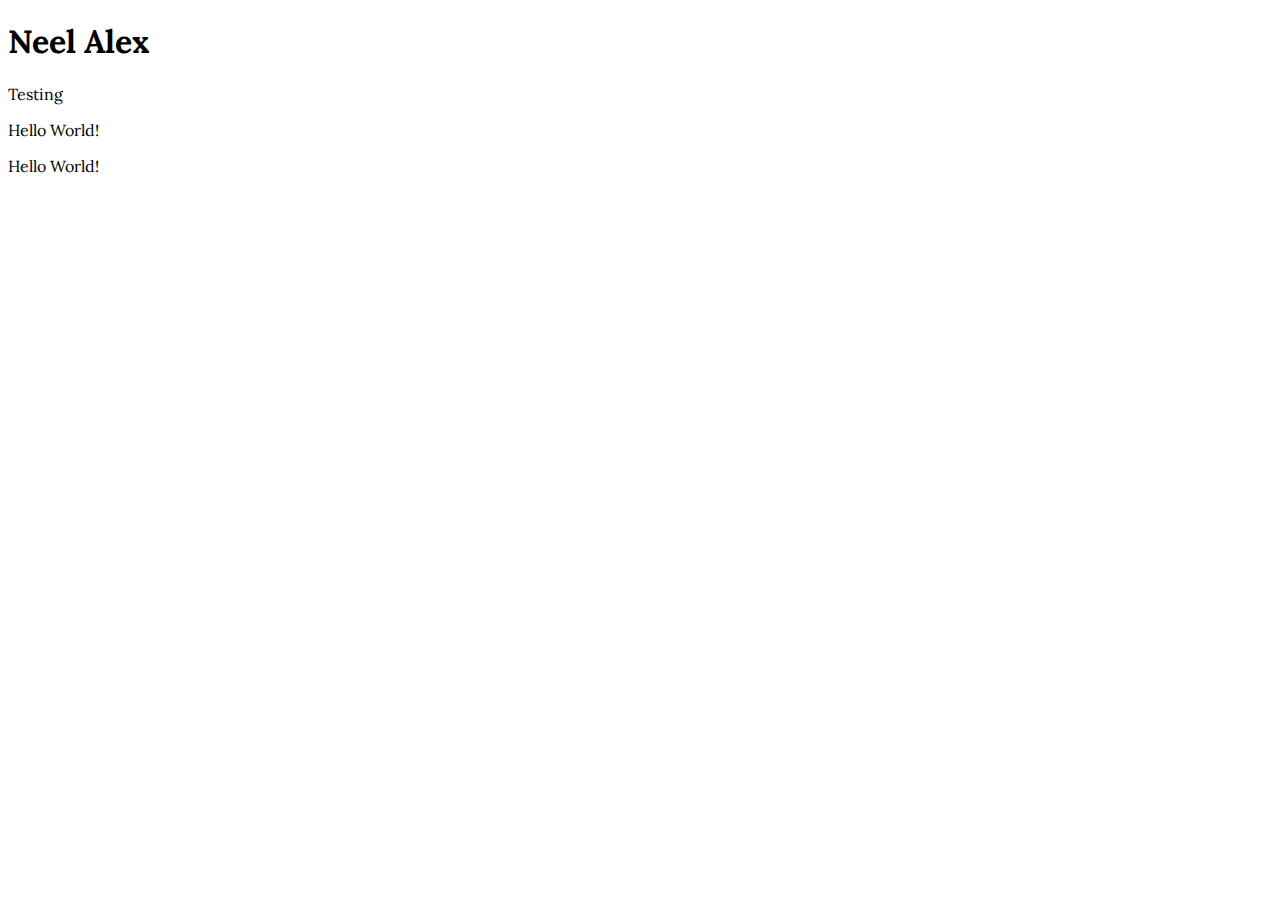
<file: index.html>
<!doctype html>
<html lang="en">

  <head>
    <title>Neel Alex</title>

    <meta charset="utf-8">
    <meta name="viewport" content="width=device-width, initial-scale=1">

    <link href="https://fonts.googleapis.com/css?family=Lora:400" rel="stylesheet">
    <link href="https://cdn.jsdelivr.net/npm/bootstrap@5.0.0-beta1/dist/css/bootstrap.min.css" rel="stylesheet" integrity="sha384-giJF6kkoqNQ00vy+HMDP7azOuL0xtbfIcaT9wjKHr8RbDVddVHyTfAAsrekwKmP1" crossorigin="anonymous">
    <link rel="stylesheet" type="text/css" href="src/css/testing.css">
  </head>

  <body>
    <div class="text-center">
      <h1>Neel Alex</h1>
      <p> Testing </p>

    </div>

    <div class="container">
      <p>Hello World!</p>
      <p>Hello World!</p>
    </div>




    <script src="https://cdn.jsdelivr.net/npm/bootstrap@5.0.0-beta1/dist/js/bootstrap.bundle.min.js" integrity="sha384-ygbV9kiqUc6oa4msXn9868pTtWMgiQaeYH7/t7LECLbyPA2x65Kgf80OJFdroafW" crossorigin="anonymous"></script>
    <script src="src/js/testing.js" type="text/javascript" charset="utf-8"></script>
  </body>
</html>
</file>
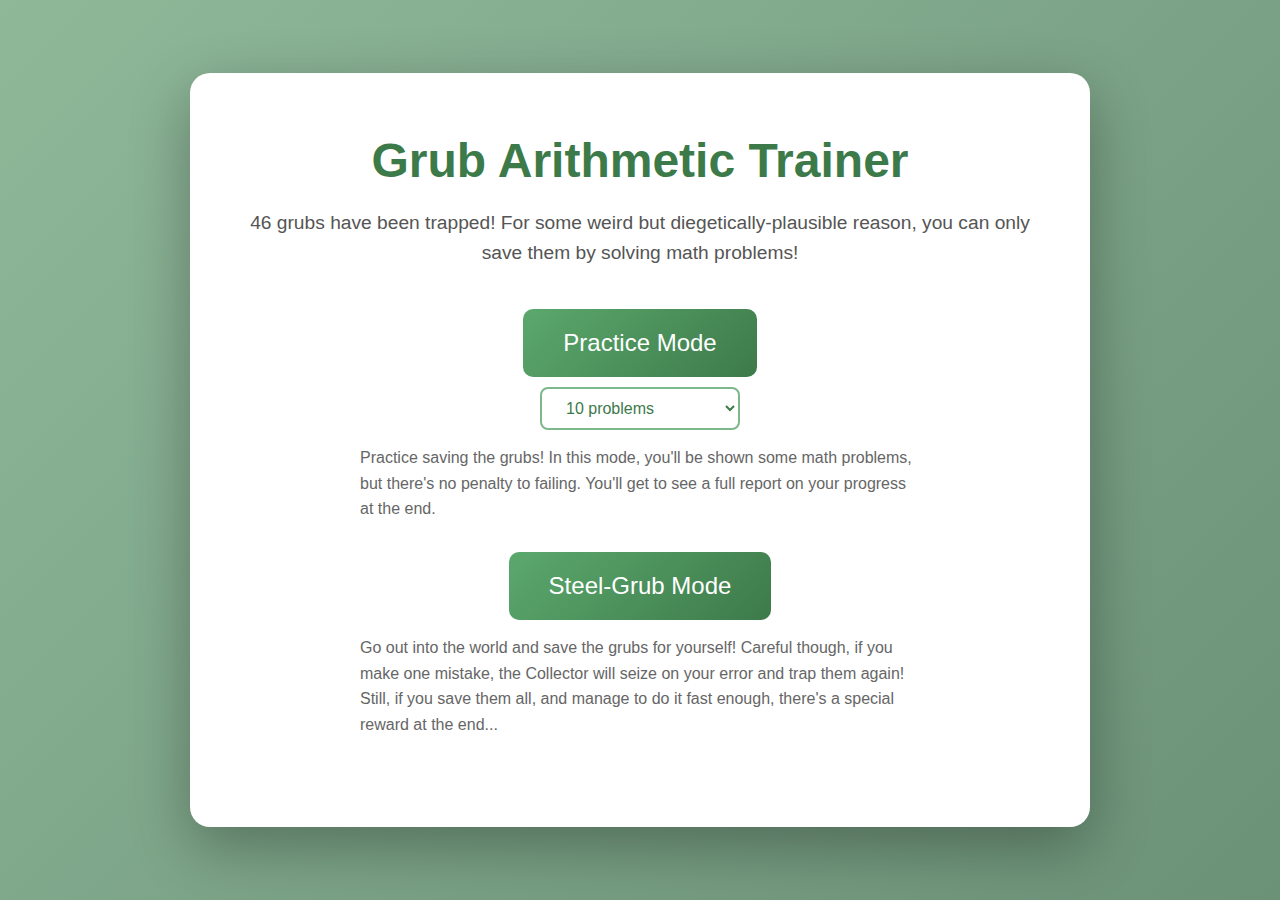
<file: applets/grub-trainer/index.html>
<!doctype html>
<html lang="en">
<head>
  <meta charset="utf-8">
  <meta name="viewport" content="width=device-width, initial-scale=1">
  <title>Grub Arithmetic 1</title>
  <link rel="icon" type="image/png" href="assets/images/grub_icon.png">
  <link rel="stylesheet" href="styles.css">
</head>
<body>
  <!-- Mode Selection Screen -->
  <div id="mode-screen" class="screen active">
    <h1>Grub Arithmetic Trainer</h1>
    <p class="intro-text">46 grubs have been trapped! For some weird but diegetically-plausible reason, you can only save them by solving math problems!</p>

    <div class="mode-section">
      <button id="practice-btn" class="mode-btn">Practice Mode</button>
      <select id="practice-count" class="practice-dropdown">
        <option value="5">5 problems</option>
        <option value="10" selected>10 problems</option>
        <option value="20">20 problems</option>
        <option value="46">46 problems</option>
      </select>
      <p class="mode-description">Practice saving the grubs! In this mode, you'll be shown some math problems, but there's no penalty to failing. You'll get to see a full report on your progress at the end.</p>
    </div>

    <div class="mode-section">
      <button id="steel-grub-btn" class="mode-btn">Steel-Grub Mode</button>
      <p class="mode-description">Go out into the world and save the grubs for yourself! Careful though, if you make one mistake, the Collector will seize on your error and trap them again! Still, if you save them all, and manage to do it fast enough, there's a special reward at the end...</p>
    </div>
  </div>

  <!-- Game Screen -->
  <div id="game-screen" class="screen">
    <div class="header">
      <div id="timer-display" class="timer-display">0:00</div>
      <label class="mute-toggle">
        <input type="checkbox" id="mute-checkbox" class="toggle-checkbox">
        <span class="toggle-slider"></span>
        <span class="toggle-label">Mute</span>
      </label>
    </div>

    <div id="progress-bar" class="progress-bar"></div>

    <div class="problem-area">
      <div id="problem-display" class="problem-display"></div>
      <input type="text" id="answer-input" class="answer-input" autocomplete="off" inputmode="numeric">
    </div>
  </div>

  <!-- Results Screen -->
  <div id="results-screen" class="screen">
    <div id="results-content"></div>
  </div>

  <script src="app.js"></script>
</body>
</html>
</file>
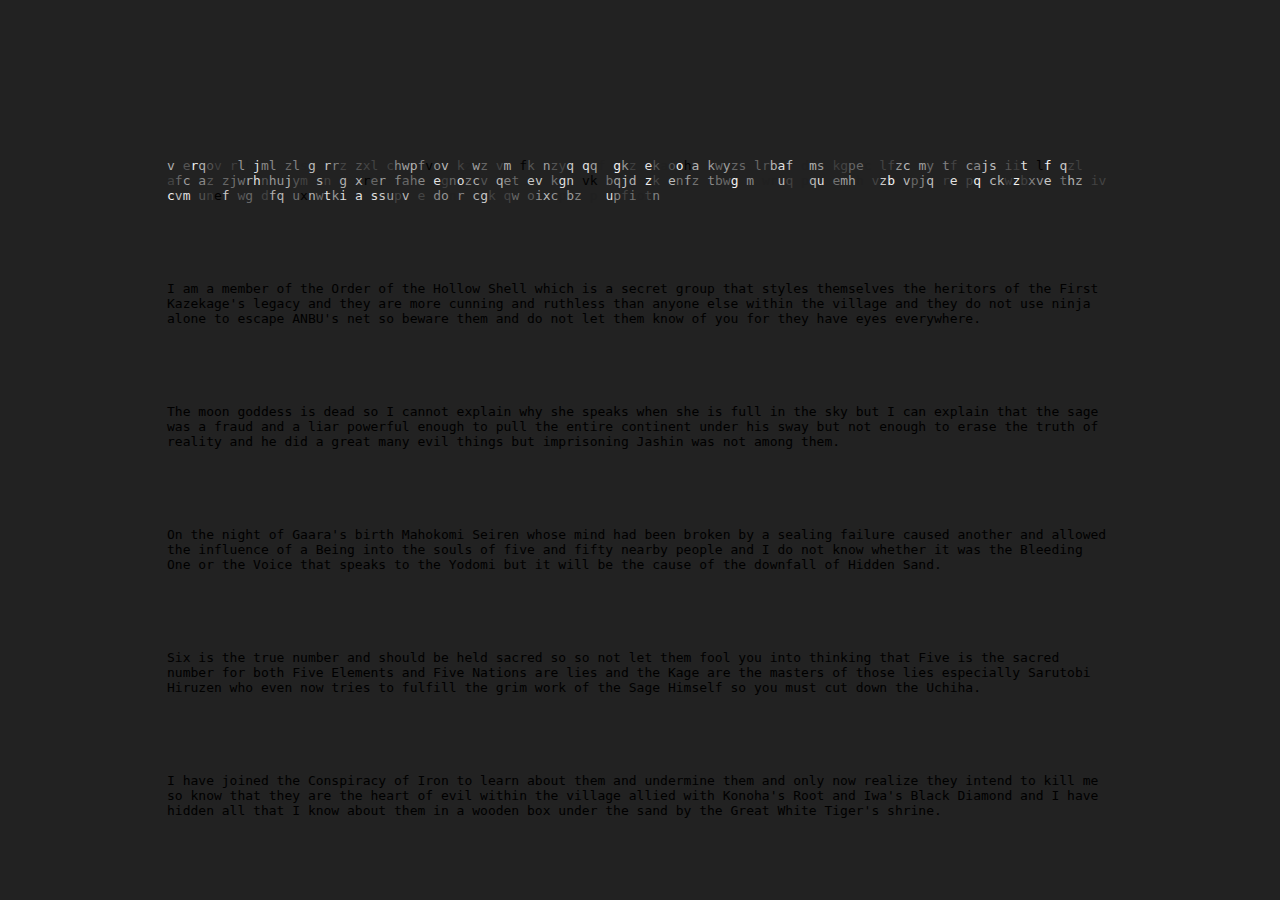
<file: secretmessage.html>
<!doctype html>
<html lang="en">

  <head>
    <title>Neel Alex</title>

    <meta charset="utf-8">
    <meta name="viewport" content="width=device-width, initial-scale=1">

    <link href="https://fonts.googleapis.com/css?family=Lora:400" rel="stylesheet">
    <link href="https://cdn.jsdelivr.net/npm/bootstrap@5.0.0-beta1/dist/css/bootstrap.min.css" rel="stylesheet" integrity="sha384-giJF6kkoqNQ00vy+HMDP7azOuL0xtbfIcaT9wjKHr8RbDVddVHyTfAAsrekwKmP1" crossorigin="anonymous">
    <link rel="stylesheet" type="text/css" href="src/css/secretmessage.css">
  </head>
  <!-- https://codemyui.com/rainbow-colors-random-character-shuffle-effect-text/ -->
  <body>
    <p id="text1">
      I write hoping that you are stronger than me so that you can survive their wrath and wiser than me so that you do not act as prematurely as I have done because now my end is nigh as they know I know too much and have to be silenced but in the name of the village I serve I will not go without a fight.
    </p>

    <p id="text2">
      I am a member of the Order of the Hollow Shell which is a secret group that styles themselves the heritors of the First Kazekage's legacy and they are more cunning and ruthless than anyone else within the village and they do not use ninja alone to escape ANBU's net so beware them and do not let them know of you for they have eyes everywhere.
    </p>

    <p id="text3">
      The moon goddess is dead so I cannot explain why she speaks when she is full in the sky but I can explain that the sage was a fraud and a liar powerful enough to pull the entire continent under his sway but not enough to erase the truth of reality and he did a great many evil things but imprisoning Jashin was not among them.
    </p>

    <p id="text4">
      On the night of Gaara's birth Mahokomi Seiren whose mind had been broken by a sealing failure caused another and allowed the influence of a Being into the souls of five and fifty nearby people and I do not know whether it was the Bleeding One or the Voice that speaks to the Yodomi but it will be the cause of the downfall of Hidden Sand.
    </p>

    <p id="text5">
      Six is the true number and should be held sacred so so not let them fool you into thinking that Five is the sacred number for both Five Elements and Five Nations are lies and the Kage are the masters of those lies especially Sarutobi Hiruzen who even now tries to fulfill the grim work of the Sage Himself so you must cut down the Uchiha.
    </p>

    <p id="text6">
      I have joined the Conspiracy of Iron to learn about them and undermine them and only now realize they intend to kill me so know that they are the heart of evil within the village allied with Konoha's Root and Iwa's Black Diamond and I have hidden all that I know about them in a wooden box under the sand by the Great White Tiger's shrine.
    </p>

    <script src="https://code.jquery.com/jquery-3.2.1.min.js"></script>
    <script src="https://cdn.jsdelivr.net/npm/bootstrap@5.0.0-beta1/dist/js/bootstrap.bundle.min.js" integrity="sha384-ygbV9kiqUc6oa4msXn9868pTtWMgiQaeYH7/t7LECLbyPA2x65Kgf80OJFdroafW" crossorigin="anonymous"></script>
    <script src="src/js/testing.js" type="text/javascript" charset="utf-8"></script>
    <script src="src/js/secretmessage.js" type="text/javascript" charset="utf-8"></script>
  </body>
</html>
</file>
<file: src/css/testing.css>
* {
  font-family: "Lora", serif;
}
</file>
<file: applets/grub-trainer/styles.css>
* {
  margin: 0;
  padding: 0;
  box-sizing: border-box;
}

body {
  font-family: 'Segoe UI', Tahoma, Geneva, Verdana, sans-serif;
  background: linear-gradient(135deg, #8fb899 0%, #6b9177 100%);
  min-height: 100vh;
  display: flex;
  align-items: center;
  justify-content: center;
  color: #333;
}

.screen {
  display: none;
  width: 100%;
  max-width: 900px;
  padding: 20px;
}

.screen.active {
  display: block;
}

/* Mode Selection */
#mode-screen {
  text-align: center;
  background: white;
  border-radius: 20px;
  padding: 60px 40px;
  box-shadow: 0 20px 60px rgba(0,0,0,0.3);
}

#mode-screen h1 {
  font-size: 3em;
  margin-bottom: 20px;
  color: #3d7a4a;
}

.intro-text {
  font-size: 1.2em;
  margin-bottom: 40px;
  line-height: 1.6;
  color: #555;
}

.mode-section {
  margin-bottom: 30px;
}

.mode-description {
  font-size: 1em;
  line-height: 1.6;
  color: #666;
  max-width: 600px;
  margin: 15px auto 0;
  text-align: left;
  padding: 0 20px;
}

.practice-dropdown {
  display: block;
  margin: 10px auto 0;
  font-size: 1em;
  padding: 10px 20px;
  border: 2px solid #7db88a;
  border-radius: 8px;
  background: white;
  color: #3d7a4a;
  font-weight: normal;
  cursor: pointer;
  outline: none;
  transition: all 0.2s;
  width: 200px;
}

.practice-dropdown:hover {
  border-color: #5ba86d;
  background: #f0f7f2;
}

.practice-dropdown:focus {
  border-color: #3d7a4a;
  background: #f0f7f2;
}

.practice-dropdown option {
  background: white;
  color: #333;
}

.mode-btn {
  padding: 20px 40px;
  font-size: 1.5em;
  border: none;
  border-radius: 10px;
  background: linear-gradient(135deg, #5ba86d 0%, #3d7a4a 100%);
  color: white;
  cursor: pointer;
  transition: transform 0.2s, box-shadow 0.2s;
}

.mode-btn:hover {
  transform: translateY(-3px);
  box-shadow: 0 10px 30px rgba(0,0,0,0.3);
}

/* Game Screen */
#game-screen {
  background: white;
  border-radius: 20px;
  padding: 30px;
  box-shadow: 0 20px 60px rgba(0,0,0,0.3);
}

.header {
  display: flex;
  justify-content: space-between;
  align-items: center;
  margin-bottom: 20px;
}

.timer-display {
  font-size: 1.5em;
  font-weight: bold;
  color: #3d7a4a;
}

/* iOS-style toggle */
.mute-toggle {
  cursor: pointer;
  display: flex;
  align-items: center;
  gap: 10px;
  position: relative;
}

.toggle-checkbox {
  opacity: 0;
  width: 0;
  height: 0;
  position: absolute;
}

.toggle-slider {
  width: 50px;
  height: 28px;
  background: #ccc;
  border-radius: 34px;
  position: relative;
  transition: background 0.3s;
  display: inline-block;
}

.toggle-slider::before {
  content: '';
  position: absolute;
  width: 22px;
  height: 22px;
  left: 3px;
  top: 3px;
  background: white;
  border-radius: 50%;
  transition: transform 0.3s;
}

.toggle-checkbox:checked + .toggle-slider {
  background: #3d7a4a;
}

.toggle-checkbox:checked + .toggle-slider::before {
  transform: translateX(22px);
}

.toggle-label {
  font-size: 1em;
}

/* Progress Bar */
.progress-bar {
  display: flex;
  flex-wrap: wrap;
  gap: 8px;
  margin-bottom: 40px;
  align-items: center;
  justify-content: center;
}

.progress-bar-46 {
  gap: 2px;
  max-width: calc(23 * 30px + 22 * 2px);
  margin-left: auto;
  margin-right: auto;
}

.progress-circle {
  width: 30px;
  height: 30px;
  flex-shrink: 0;
  border: 2px solid #ddd;
  border-radius: 50%;
  background: white;
  transition: all 0.3s;
  display: flex;
  align-items: center;
  justify-content: center;
  overflow: visible;
  position: relative;
}

.progress-circle.correct {
  background: #4ade80;
  border-color: #22c55e;
}

.progress-circle.incorrect {
  background: #f87171;
  border-color: #ef4444;
}

.progress-circle img {
  position: absolute;
  width: 120%;
  height: 120%;
  object-fit: cover;
  border-radius: 50%;
  top: 50%;
  left: 50%;
  transform: translate(-50%, -50%);
}

.progress-circle.has-icon {
  background: white !important;
  border-color: #ddd !important;
}

/* Shatter animation for Steel-Grub */
@keyframes shatter {
  0% {
    transform: scale(1);
    opacity: 1;
  }
  50% {
    transform: scale(1.2) rotate(10deg);
    opacity: 0.5;
  }
  100% {
    transform: translateY(500px) rotate(45deg);
    opacity: 0;
  }
}

.progress-circle.shatter {
  animation: shatter 1s forwards;
}

/* Problem Area */
.problem-area {
  text-align: center;
  margin-top: 60px;
}

.problem-display {
  font-size: 4em;
  font-weight: bold;
  color: #3d7a4a;
  margin-bottom: 40px;
  min-height: 80px;
}

.answer-input {
  font-size: 2em;
  padding: 15px 30px;
  border: 3px solid #5ba86d;
  border-radius: 10px;
  text-align: center;
  width: 300px;
  max-width: 90%;
  outline: none;
  transition: border-color 0.3s;
}

.answer-input:focus {
  border-color: #3d7a4a;
}

.answer-input.correct-flash {
  animation: correct-flash 0.5s;
}

.answer-input.incorrect-flash {
  animation: incorrect-flash 0.5s;
}

@keyframes correct-flash {
  0%, 100% { border-color: #5ba86d; }
  50% { border-color: #22c55e; background: #d1fae5; }
}

@keyframes incorrect-flash {
  0%, 100% { border-color: #5ba86d; }
  50% { border-color: #ef4444; background: #fee2e2; }
}

/* Results Screen */
#results-screen {
  background: white;
  border-radius: 20px;
  padding: 40px;
  box-shadow: 0 20px 60px rgba(0,0,0,0.3);
}

.results-header {
  text-align: center;
  margin-bottom: 30px;
}

.results-header img {
  max-width: 200px;
  margin-bottom: 20px;
}

.results-header h2 {
  font-size: 2.5em;
  color: #3d7a4a;
  margin-bottom: 20px;
}

.perfect-message {
  font-size: 1.2em;
  color: #3d7a4a;
  font-weight: 600;
  margin-top: 15px;
  line-height: 1.5;
}

.encouragement-message {
  font-size: 1.1em;
  color: #666;
  margin-top: 15px;
  line-height: 1.5;
  font-style: italic;
}

.completion-message {
  font-size: 1.2em;
  color: #555;
  margin-top: 30px;
  line-height: 1.6;
}

.hint-message {
  font-size: 0.95em;
  color: #888;
  margin-top: 8px;
  line-height: 1.5;
  font-style: italic;
}

.results-summary {
  font-size: 1.3em;
  line-height: 1.8;
  margin-bottom: 30px;
}

.results-summary p {
  margin-bottom: 10px;
}

.ticket {
  background: linear-gradient(135deg, #ffd700 0%, #ffed4e 100%);
  border: 4px dashed #3d7a4a;
  padding: 40px;
  text-align: center;
  border-radius: 15px;
  margin: 20px 0;
}

.ticket h3 {
  font-size: 2em;
  margin-bottom: 20px;
  color: #3d7a4a;
}

.ticket p {
  font-size: 1.2em;
  font-weight: bold;
}

.btn {
  padding: 15px 30px;
  font-size: 1.2em;
  border: none;
  border-radius: 8px;
  background: linear-gradient(135deg, #5ba86d 0%, #3d7a4a 100%);
  color: white;
  cursor: pointer;
  margin: 10px;
  transition: transform 0.2s;
}

.btn:hover {
  transform: translateY(-2px);
}

.detailed-breakdown {
  margin-top: 30px;
}

.detailed-breakdown h3 {
  font-size: 1.8em;
  margin-bottom: 20px;
  color: #3d7a4a;
}

.problem-row {
  display: grid;
  grid-template-columns: 1fr 2fr 1fr 1fr;
  padding: 12px;
  border-bottom: 1px solid #eee;
  align-items: center;
}

.problem-row:nth-child(even) {
  background: #f9fafb;
}

.problem-row.header {
  font-weight: bold;
  background: #5ba86d;
  color: white;
  border-radius: 8px 8px 0 0;
}

.problem-row .status {
  font-weight: bold;
}

.problem-row .status.correct {
  color: #22c55e;
}

.problem-row .status.incorrect {
  color: #ef4444;
}

/* Responsive */
@media (max-width: 768px) {
  .progress-bar {
    grid-template-columns: repeat(12, 1fr);
    gap: 6px;
  }

  .problem-display {
    font-size: 2.5em;
  }

  .answer-input {
    font-size: 1.5em;
    width: 200px;
  }

  #mode-screen h1 {
    font-size: 2em;
  }

  .mode-btn {
    font-size: 1.2em;
    padding: 15px 30px;
  }

  .problem-row {
    grid-template-columns: 1fr 2fr 1fr;
    font-size: 0.9em;
  }

  .problem-row .time {
    display: none;
  }
}
</file>
<file: src/css/secretmessage.css>
*{
	box-sizing:border-box;
}

html,body{
	width:100%;
	height:100%;
}

body{
	margin:0;
	overflow:scroll;
	background:#222;
	font-family: monospace;
}
h1{
	margin-top:0;
}

button{
	font-family: monospace;
	border:2px solid tomato;
	background:transparent;
	width:250px;
	font-size:1.2em;
	padding : 10px 0;
	border-radius:5px;
	display:block;
  cursor:pointer;
	margin:1em auto;
}
p{
	width:80%;
	margin:auto;
	font-size:1em;
	top:20%;
	position:relative;
	transform:translateY(-50%);
	padding: 3em;
}

*.unselectable {
   -moz-user-select: -moz-none;
   -khtml-user-select: none;
   -webkit-user-select: none;
   -ms-user-select: none;
   user-select: none;
}
</file>
